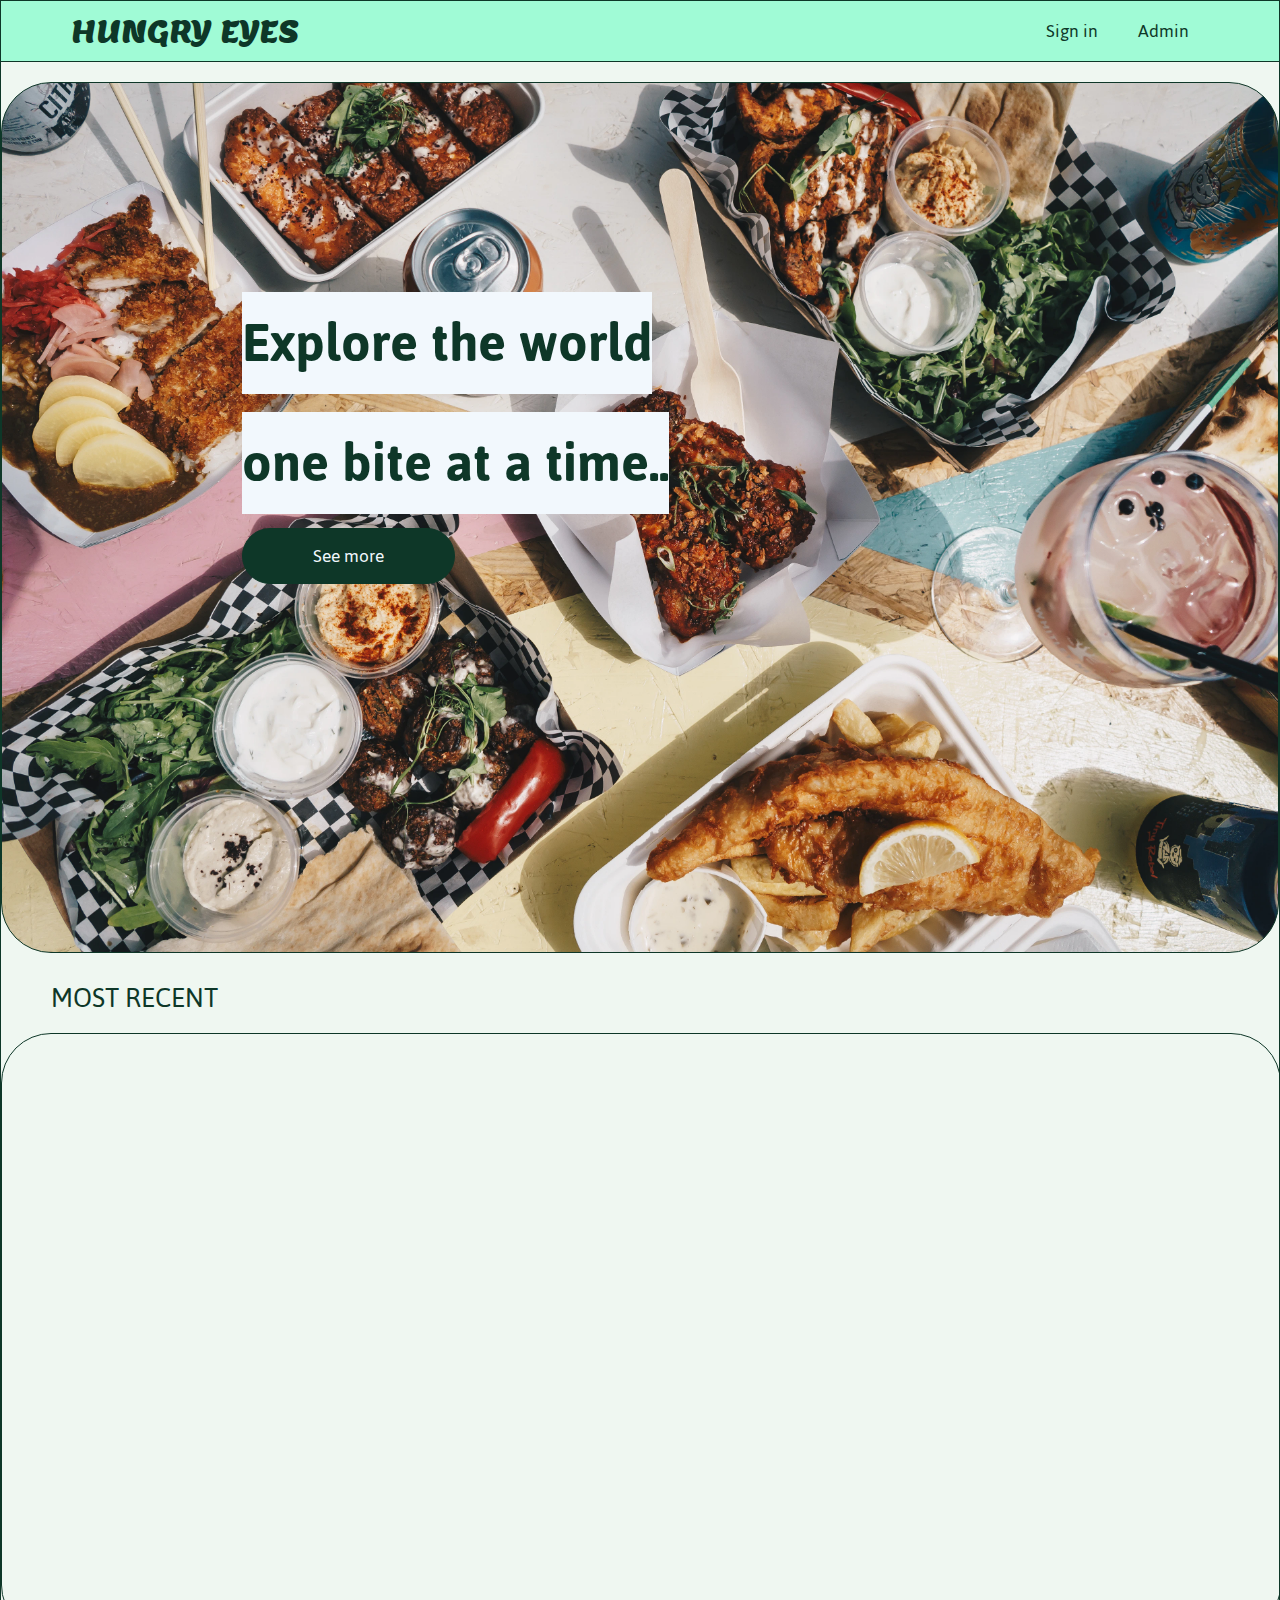
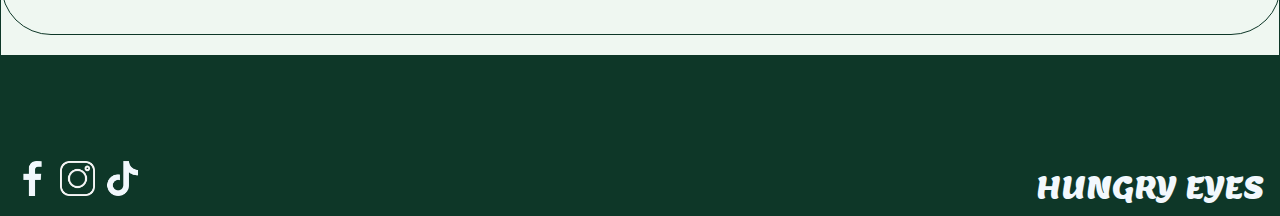
<file: index.html>
<!DOCTYPE html>
<html lang="en">
<head>
  <meta charset="UTF-8">
  <meta name="viewport" content="width=device-width, initial-scale=1.0">
  <title>Blog Feed</title>
  <link rel="stylesheet" href="./css/assets.css">
  <link rel="stylesheet" href="./css/index.css">
  <link rel="preconnect" href="https://fonts.googleapis.com">
  <link rel="preconnect" href="https://fonts.gstatic.com" crossorigin>
  <link href="https://fonts.googleapis.com/css2?family=Jaldi:wght@400;700&family=Jura:wght@300..700&family=Lemon&display=swap" rel="stylesheet">
 <script type="module" src="./scripts/index.mjs"></script>
 <script type="module" src="./scripts/utilitys/api.mjs"></script>
 <script type="module" src="./scripts/utilitys/doFetch.mjs"></script>
 <script type="module" src="./scripts/utilitys/carousel.mjs"></script>
</head>
<body>
  <header>
    <div class="logo">
      <a href="index.html">Hungry Eyes</a>
    </div>
    <div class="header-nav">
    <nav>
      <ul> 
        <li> <a href="./html/login.html">Sign in</a></li>
        <li> <a href="./html/admin.html">Admin</a></li>
      </ul>
    </nav>
    </div>
  </header>
  <main>
    <section class="hero-element">
      <h1><span>Explore the world<br>one bite at a time..</span></h1>
      <button>See more <a href="#"></a></button>
    </section>
    <section class="carousel-id">
      <h3>Most recent</h3>
      <div class="carousel">
        <div class="carousel-inner" id="carousel-inner">
        </div>
      </div>
    <section class="blog-grid">
      <div id="display-posts"></div>
    </section>
  </main>
  <footer>
      <img src="../img/facebook-app-symbol-2.png" alt="facebook symbol">
      <img src="../img/instagram-3.png" alt="instagram symbol">
      <img src="../img/tik-tok-2.png" alt="tiktok symbol">
    <div class="footer-logo">
      Hungry Eyes
    </div>
  </footer>
</body>
</html>
</file>
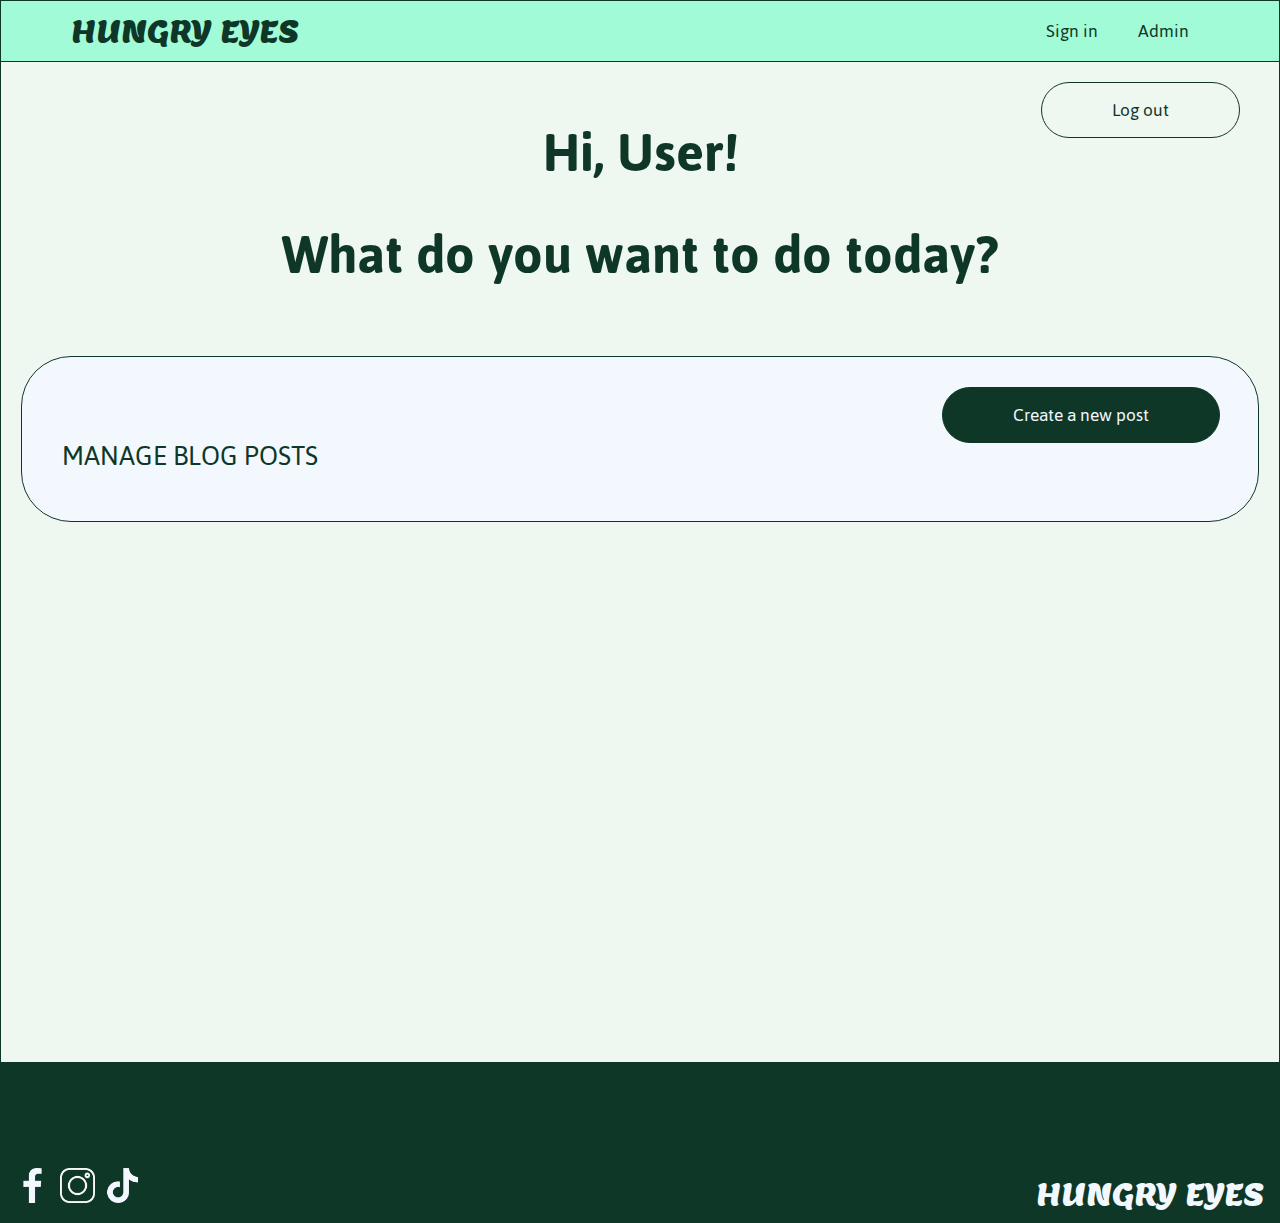
<file: html/admin.html>
<!DOCTYPE html>
<html lang="en">
<head>
  <meta charset="UTF-8">
  <meta name="viewport" content="width=device-width, initial-scale=1.0">
  <title>Admin</title>
  <link rel="stylesheet" href="../css/assets.css">
  <link rel="stylesheet" href="../css/admin.css">
  <link rel="stylesheet" href="../css/newpost.css">
  <link rel="preconnect" href="https://fonts.googleapis.com">
  <link rel="preconnect" href="https://fonts.gstatic.com" crossorigin>
  <link href="https://fonts.googleapis.com/css2?family=Jaldi:wght@400;700&family=Jura:wght@300..700&family=Lemon&display=swap" rel="stylesheet">
  <script type="module" src="/scripts/admin.mjs"></script>
</head>
<body>
  <header>
    <div class="logo">
      <a href="../index.html">Hungry Eyes</a>
    </div>
    <div class="header-nav">
    <nav>
      <ul>
        <li> <a href="../html/login.html">Sign in</a></li>
        <li> <a href="../html/admin.html">Admin</a></li>
      </ul>
    </nav>
    </div>
  </header>
  <main>
    <div class="logout-button-class">
      <button id="logout-button">Log out</button>
    </div>
    <section class="hi"><h1>Hi, User! <br> What do you want to do today?</h1></section>
    <section class="blog-feed-admin">
      <a href="./newpost.html">
        <button class="new">Create a new post</button>
      </a>
      <h3>Manage blog posts</h3> 
      <div id="display-posts"></div>
    </section>
  </main>
  <footer>
    <img src="/img/facebook-app-symbol-2.png" alt="facebook symbol">
    <img src="/img/instagram-3.png" alt="instagram symbol">
    <img src="/img/tik-tok-2.png" alt="tiktok symbol">
  <div class="footer-logo">
    Hungry Eyes
  </div>
</footer>
</body>
</html>
</file>
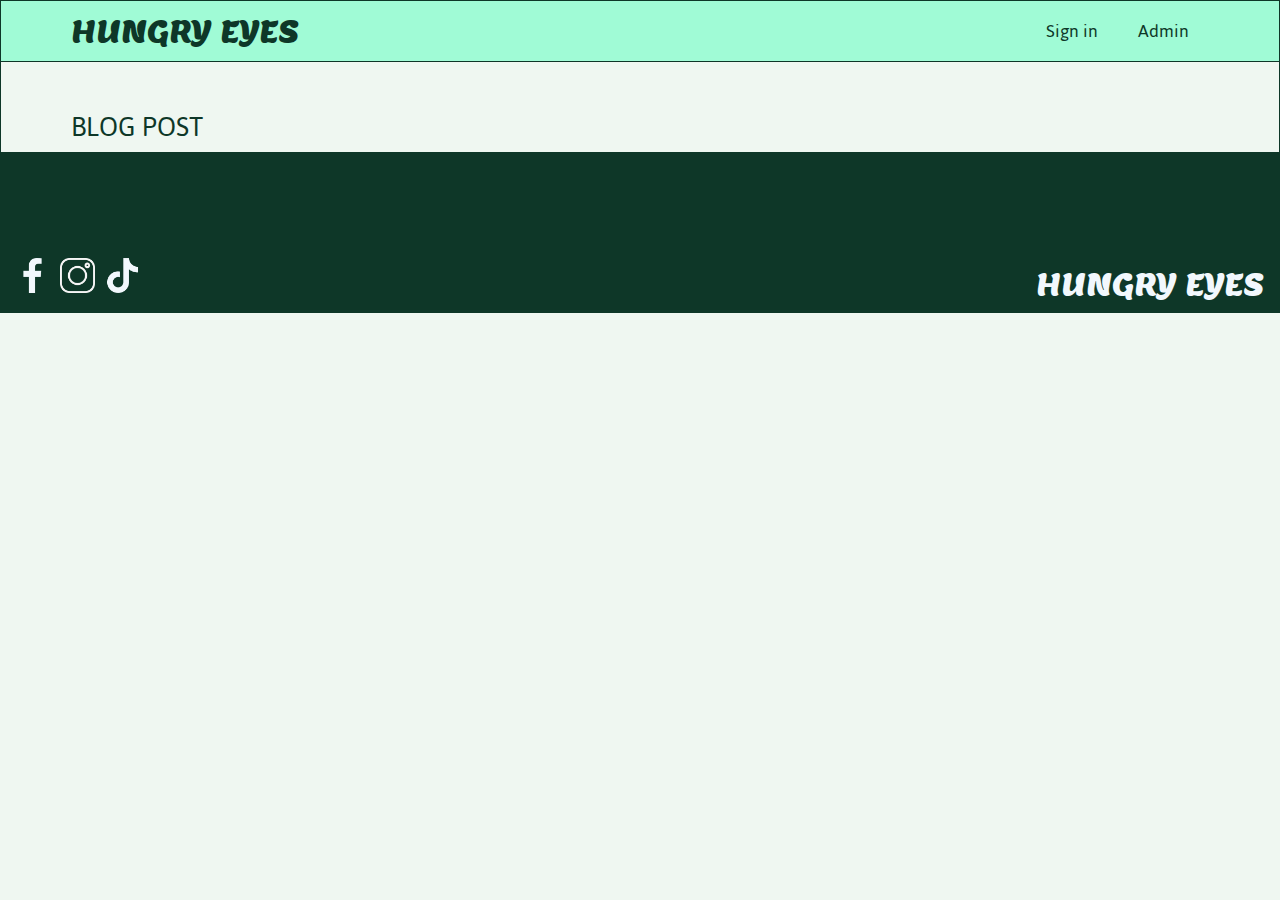
<file: html/blogpost.html>
<!DOCTYPE html>
<html lang="en">
<head>
  <meta charset="UTF-8">
  <meta name="viewport" content="width=device-width, initial-scale=1.0">
  <title>Blog post</title>
  <link rel="stylesheet" href="../css/assets.css">
  <link rel="stylesheet" href="../css/blogpost.css">
  <link rel="preconnect" href="https://fonts.googleapis.com">
  <link rel="preconnect" href="https://fonts.gstatic.com" crossorigin>
  <link href="https://fonts.googleapis.com/css2?family=Jaldi:wght@400;700&family=Jura:wght@300..700&family=Lemon&display=swap" rel="stylesheet">
  <script type="module" src="/scripts/blogpost.mjs"></script>
</head>
<body>
  <header>
    <div class="logo">
      <a href="../index.html">Hungry Eyes</a>
    </div>
    <div class="header-nav">
    <nav>
      <ul>
        <li> <a href="../html/login.html">Sign in</a></li>
        <li> <a href="../html/admin.html">Admin</a></li>
      </ul>
    </nav>
    </div>
  </header>
  <main>
    <section class="blog-feed">
      <div class="blog-feed-h3">
      <h3>Blog post</h3></div>
      <div id="display-one-post"></div>
    </section>
  </main>
  <footer>
    <img src="/img/facebook-app-symbol-2.png" alt="facebook symbol">
    <img src="/img/instagram-3.png" alt="instagram symbol">
    <img src="/img/tik-tok-2.png" alt="tiktok symbol">
  <div class="footer-logo">
    Hungry Eyes
  </div>
</footer>
</body>
</html>
</file>
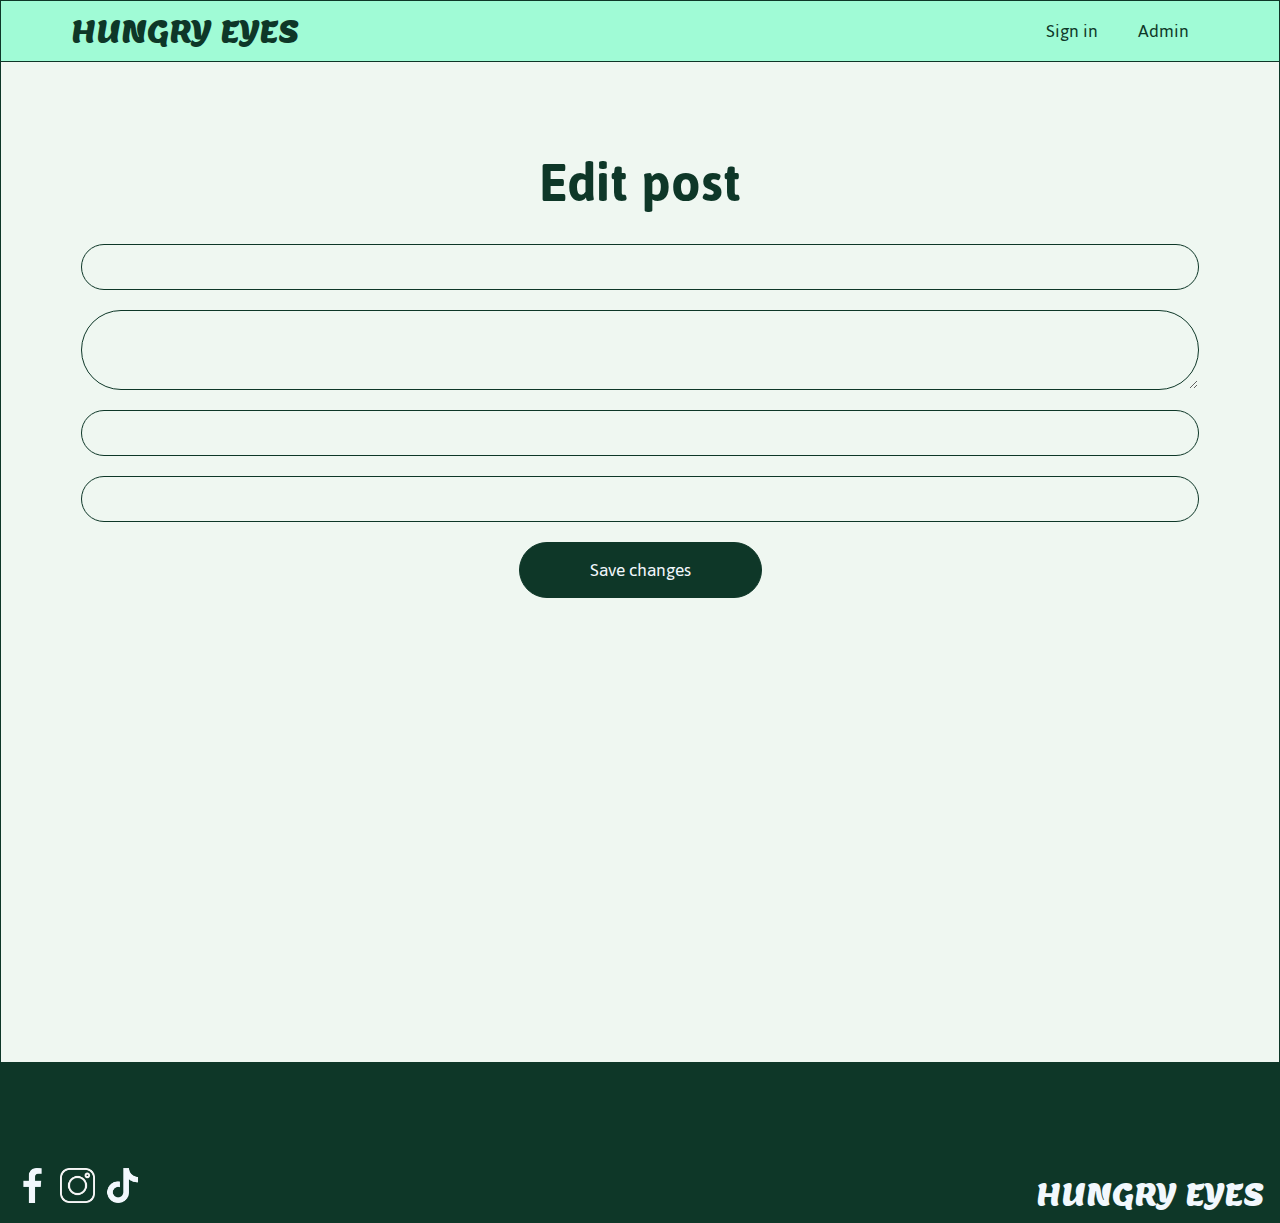
<file: html/editpost.html>
<!DOCTYPE html>
<html lang="en">
<head>
  <meta charset="UTF-8">
  <meta name="viewport" content="width=device-width, initial-scale=1.0">
  <title>Edit blog post</title>
  <link rel="stylesheet" href="../css/assets.css">
  <link rel="stylesheet" href="../css/login.css">
  <link rel="stylesheet" href="../css/newpost.css">
  <link rel="stylesheet" href="../css/editpost.css">
  <link rel="preconnect" href="https://fonts.googleapis.com">
  <link rel="preconnect" href="https://fonts.gstatic.com" crossorigin>
  <link href="https://fonts.googleapis.com/css2?family=Jaldi:wght@400;700&family=Jura:wght@300..700&family=Lemon&display=swap" rel="stylesheet">
  <script type="module" src="/scripts/utilitys/editpost.mjs"></script>
</head>
<body>
  <header>
    <div class="logo">
      <a href="./index.html">Hungry Eyes</a>
    </div>
    <div class="header-nav">
    <nav>
      <ul>
        <li> <a href="../html/login.html">Sign in</a></li>
        <li> <a href="../html/admin.html">Admin</a></li>
      </ul>
    </nav>
    </div>
  </header>
  <main>
    <section class="new-post">
      <div class="edit-form">
        <form id="edit-post-form">
          <h1>Edit post</h1>
          <input type="text" id="title" name="title" required>
          
          <textarea id="body" name="body" required></textarea>
          
          <input type="url" id="media" name="media">
          
          <input type="text" id="media-alt" name="media-alt">
          
          <div class="button-div">
            <button type="submit">Save changes</button>
        </div>
        </form>
      
        </div>
      </form>
      </div>
    </section>
  </main>
  <footer>
    <img src="/img/facebook-app-symbol-2.png" alt="facebook symbol">
    <img src="/img/instagram-3.png" alt="instagram symbol">
    <img src="/img/tik-tok-2.png" alt="tiktok symbol">
  <div class="footer-logo">
    Hungry Eyes
  </div>
</footer>
</body>
</html>
</file>
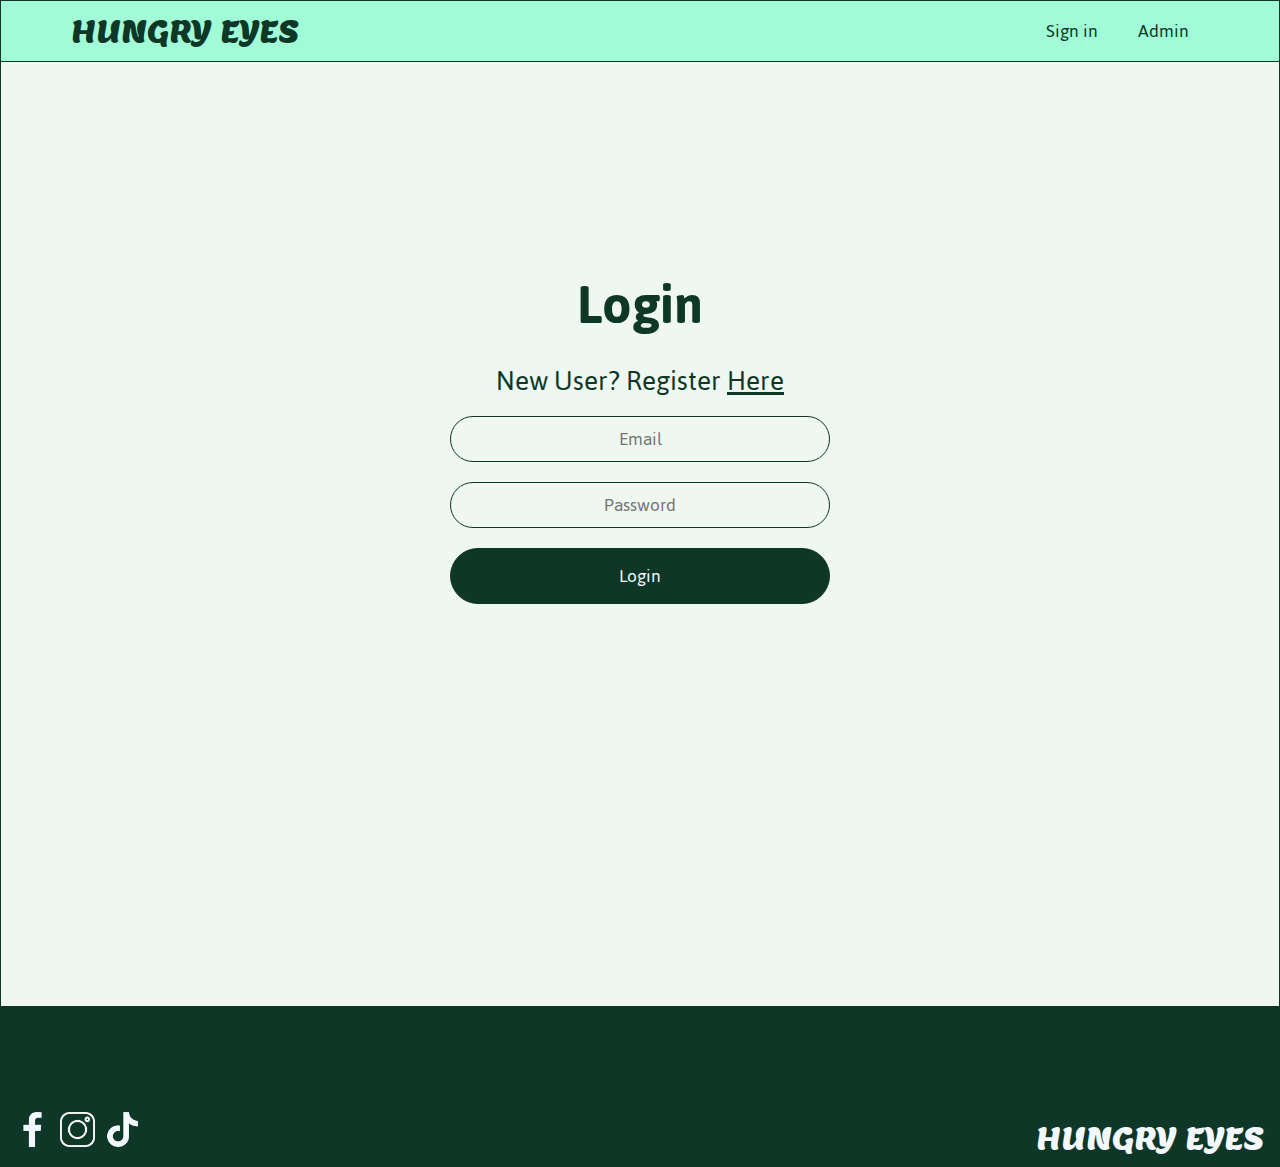
<file: html/login.html>
<!DOCTYPE html>
<html lang="en">
<head>
  <meta charset="UTF-8">
  <meta name="viewport" content="width=device-width, initial-scale=1.0">
  <title>Login</title>
  <link rel="stylesheet" href="../css/assets.css">
  <link rel="stylesheet" href="../css/login.css">
  <link rel="preconnect" href="https://fonts.googleapis.com">
  <link rel="preconnect" href="https://fonts.gstatic.com" crossorigin>
  <link href="https://fonts.googleapis.com/css2?family=Jaldi:wght@400;700&family=Jura:wght@300..700&family=Lemon&display=swap" rel="stylesheet">
  <script type="module" src="/scripts/utilitys/login.mjs"></script>
</head>
<body>
  <header>
    <div class="logo">
      <a href="../index.html">Hungry Eyes</a>
    </div>
    <div class="header-nav">
    <nav>
      <ul>
        <li> <a href="../html/login.html">Sign in</a></li>
        <li> <a href="../html/admin.html">Admin</a></li>
      </ul>
    </nav>
    </div>
  </header>
  <main>
    <section class="login">
      <div class="login-form">
        <h1>Login</h1>
         <a href="../html/register.html"><h3>New user? Register <span>here</span></h3></a>
          <form id="loginForm" action="#" method="#">
            <input type="email" id="email" name="email" placeholder="Email" required>
            <input type="password" id="password" name="password" placeholder="Password" required>
            <button type="submit">Login</button>
        </form>
      </div>
    </section>
  </main>
  <footer>
    <img src="/img/facebook-app-symbol-2.png" alt="facebook symbol">
    <img src="/img/instagram-3.png" alt="instagram symbol">
    <img src="/img/tik-tok-2.png" alt="tiktok symbol">
  <div class="footer-logo">
    Hungry Eyes
  </div>
</footer>
</body>
</html>
</file>
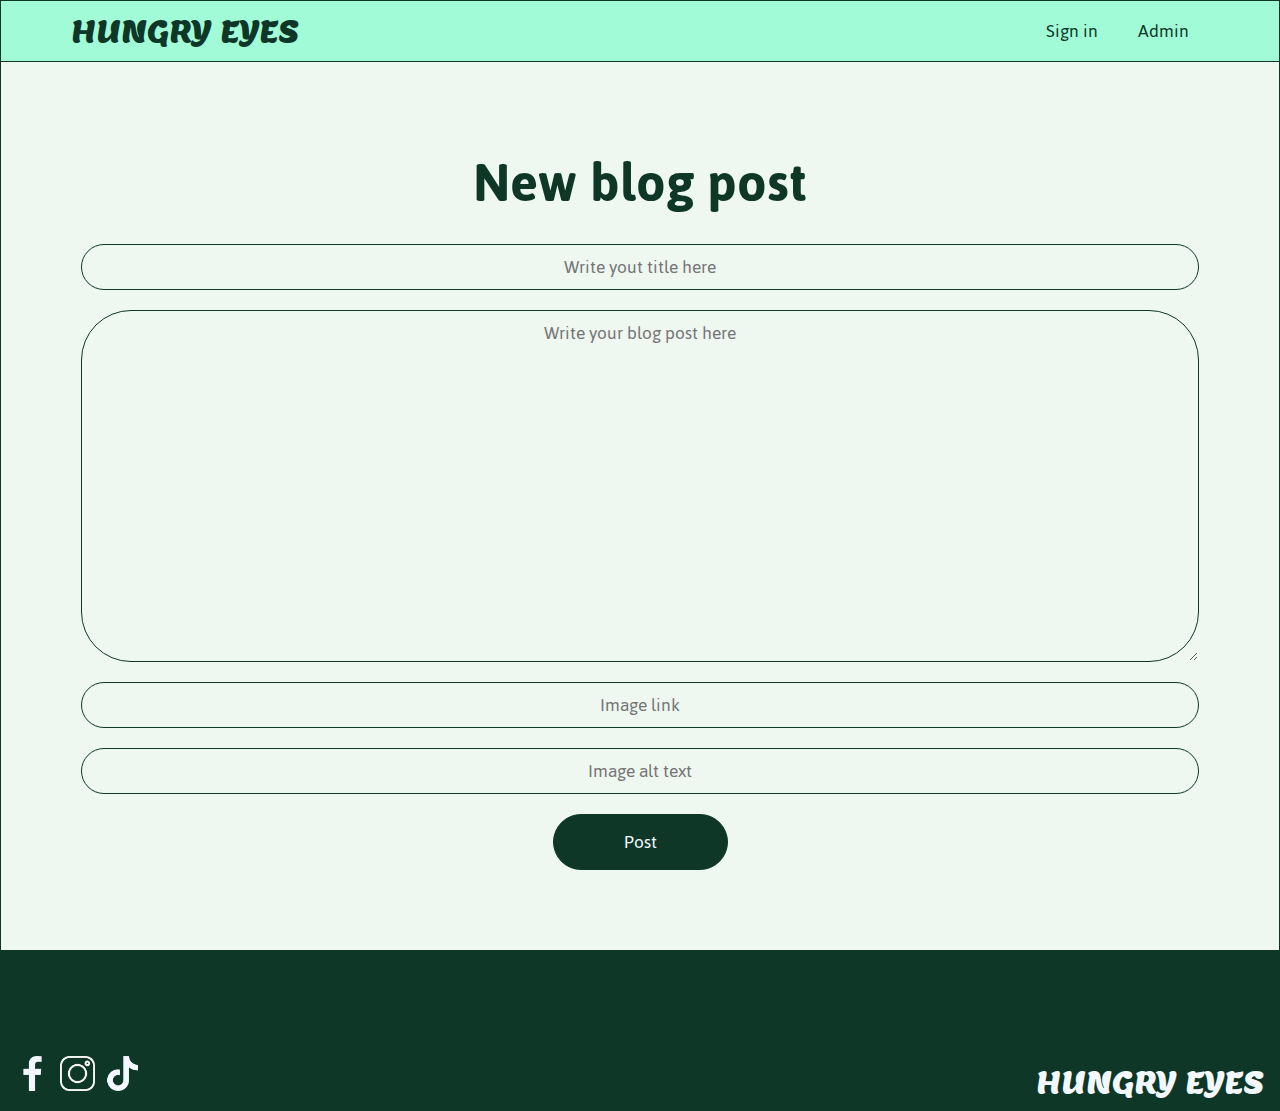
<file: html/newpost.html>
<!DOCTYPE html>
<html lang="en">
<head>
  <meta charset="UTF-8">
  <meta name="viewport" content="width=device-width, initial-scale=1.0">
  <title>New blog post</title>
  <link rel="stylesheet" href="../css/assets.css">
  <link rel="stylesheet" href="../css/login.css">
  <link rel="stylesheet" href="../css/newpost.css">
  <link rel="preconnect" href="https://fonts.googleapis.com">
  <link rel="preconnect" href="https://fonts.gstatic.com" crossorigin>
  <link href="https://fonts.googleapis.com/css2?family=Jaldi:wght@400;700&family=Jura:wght@300..700&family=Lemon&display=swap" rel="stylesheet">
  <script type="module" src="/scripts/utilitys/newpost.mjs"></script>
</head>
<body>
  <header>
    <div class="logo">
      <a href="../index.html">Hungry Eyes</a>
    </div>
    <div class="header-nav">
    <nav>
      <ul>
        <li> <a href="../html/login.html">Sign in</a></li>
        <li> <a href="../html/admin.html">Admin</a></li>
      </ul>
    </nav>
    </div>
  </header>
  <main>
    <section class="new-post">
      <div class="new-post-form">
        <h1>New blog post</h1>
        <form id="newpost" action="#" method="#">
          <input type="title" id="title" name="title" placeholder="Write yout title here" required>
           <textarea name="text" id="text" cols="30" rows="10" placeholder="Write your blog post here" required></textarea>
           <input type="media" id="media" name="media" placeholder="Image link">
           <input type="media" id="media-alt" name="media" placeholder="Image alt text">
          <div class="button-div">
            <button type="submit">Post</button>
        </div>
      </form>
      </div>
    </section>
  </main>
  <footer>
    <img src="/img/facebook-app-symbol-2.png" alt="facebook symbol">
    <img src="/img/instagram-3.png" alt="instagram symbol">
    <img src="/img/tik-tok-2.png" alt="tiktok symbol">
  <div class="footer-logo">
    Hungry Eyes
  </div>
</footer>
</body>
</html>
</file>
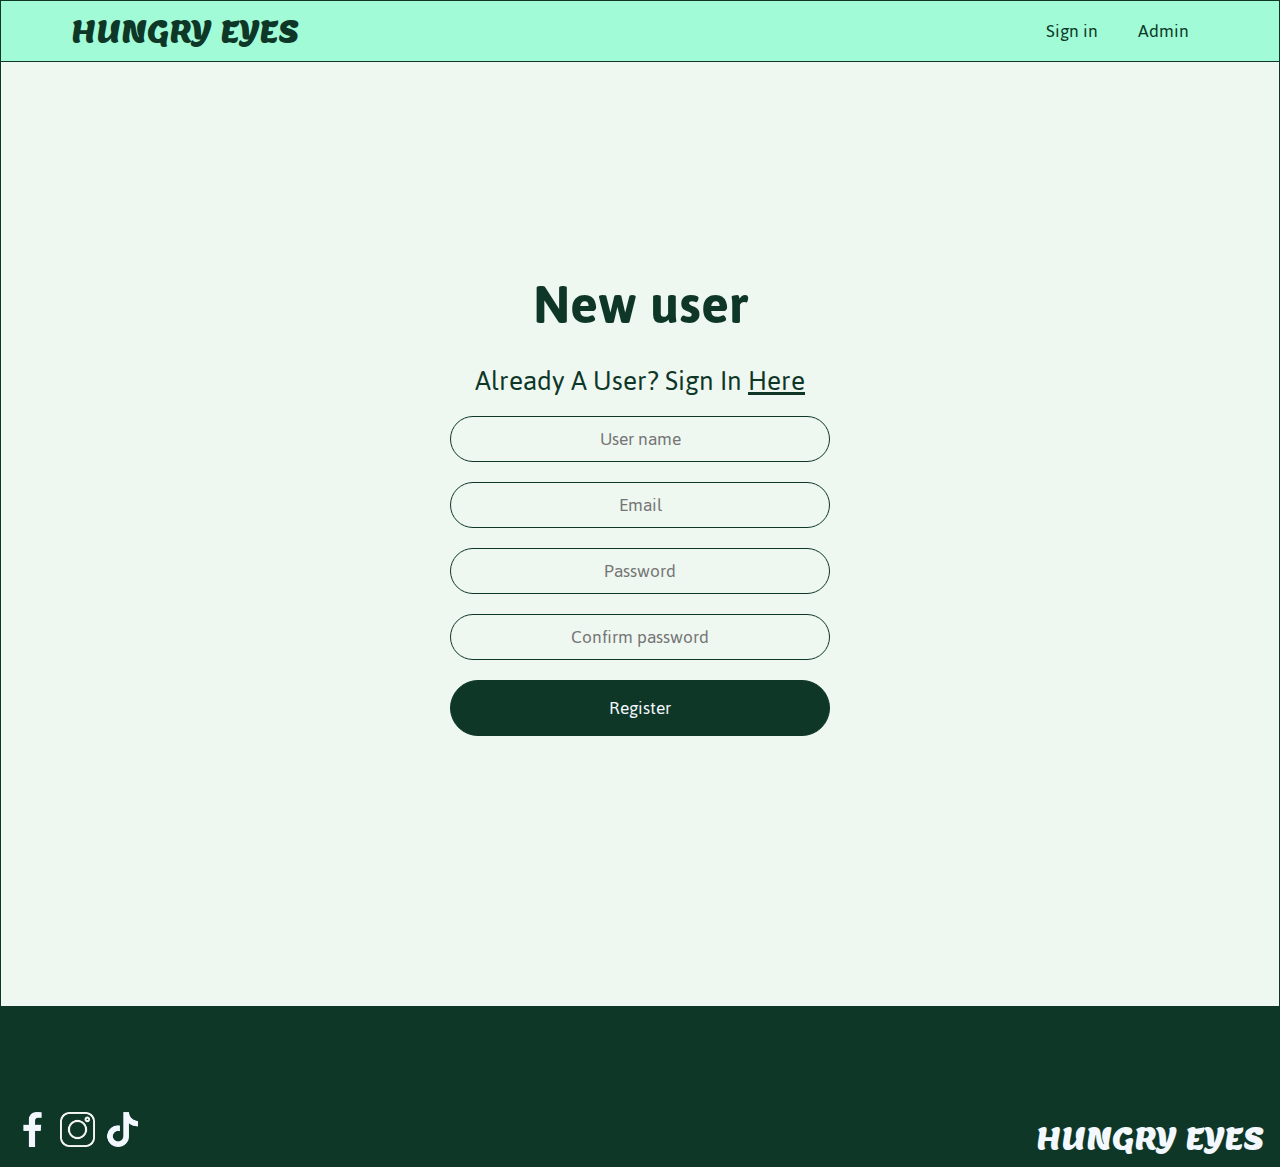
<file: html/register.html>
<!DOCTYPE html>
<html lang="en">
<head>
  <meta charset="UTF-8">
  <meta name="viewport" content="width=device-width, initial-scale=1.0">
  <title>New user</title>
  <link rel="stylesheet" href="../css/assets.css">
  <link rel="stylesheet" href="../css/login.css">
  <link rel="preconnect" href="https://fonts.googleapis.com">
  <link rel="preconnect" href="https://fonts.gstatic.com" crossorigin>
  <link href="https://fonts.googleapis.com/css2?family=Jaldi:wght@400;700&family=Jura:wght@300..700&family=Lemon&display=swap" rel="stylesheet">
  <script type="module" src="/scripts/utilitys/register.mjs"></script>
</head>
<body>
  <header>
    <div class="logo">
      <a href="../index.html">Hungry Eyes</a>
    </div>
    <div class="header-nav">
    <nav>
      <ul>
        <li> <a href="../html/login.html">Sign in</a></li>
        <li> <a href="../html/admin.html">Admin</a></li>
      </ul>
    </nav>
    </div>
  </header>
  <main>
    <section class="login">
      <div class="login-form">
        <h1>New user</h1>
        <a href="../html/login.html"><h3>Already a user? Sign in <span>here</span></h3></a>
        <form id="registrationForm" action="#" method="#">
          <input type="text" id="name" name="name" placeholder="User name" required>
          <input type="email" id="email" name="email" placeholder="Email" required>
          <input type="password" id="password" name="password" placeholder="Password" required>
          <input type="password" id="confirmPassword" name="confirmPassword" placeholder="Confirm password" required>
          <button type="submit">Register</button>
      </form>
      </div>
    </section>
  </main>
  <footer>
    <img src="/img/facebook-app-symbol-2.png" alt="facebook symbol">
    <img src="/img/instagram-3.png" alt="instagram symbol">
    <img src="/img/tik-tok-2.png" alt="tiktok symbol">
  <div class="footer-logo">
    Hungry Eyes
  </div>
</footer>
</body>
</html>
</file>
<file: css/assets.css>
body{
  margin: 0;
  padding: 0;
  background-color: #EFF7F1; 
}

main{
  border: solid 1.5px #0E3728;
}

header {
  background-color: #EFF7F1;
  border: 1.5px solid #0E3728; 
  border-bottom: none; 
  display: flex;
  justify-content: space-between;
  align-items: center;
  height: 60px;
}

header:hover{
  background-color: #A0FBD6;
}

.logo a {
  font-family: "Lemon", serif;
  font-weight: 400;
  font-size: 24px;
  text-transform: uppercase;
  text-decoration: none;
  color: #0E3728;
  margin: 0 10px;
  display: inline-block;
}

.header-nav {
  font-family: "Jaldi", sans-serif;
  font-weight: 700;
  font-size: 20px;
  color: #0E3728;
}

.header-nav ul {
  margin: 0;
  display: flex;
  justify-content: flex-end;  
  flex-grow: 1; 
  padding: 0px;
}

.header-nav li {
  display: inline-block;
  padding: 10px;
  list-style: none;
}

a {
  text-decoration: none;
  color: #0E3728;
  font-family: "Jaldi", sans-serif;
  font-weight: 400;
  font-style: normal;
  font-size: 20px;
}


h1{
  font-family: "Jaldi", sans-serif;
  font-weight: 700;
  font-style: normal;
  font-size: 40px;
  color: #0E3728;
  margin: 0px;
}

h2{
  font-family: "Jaldi", sans-serif;
  font-weight: 700;
  font-style: normal;
  font-size: 20px;
  color: #0E3728;
  margin: 0px;
}

h3{
  font-family: "Jaldi", sans-serif;
  font-weight: 400;
  font-style: normal;
  font-size: 20px;
  margin: 0px;
  padding: 0%;
  text-transform: uppercase;
  color: #0E3728;
}

p{
  font-family: "Jura", sans-serif;
  font-optical-sizing: auto;
  font-weight: 400;
  font-style: normal;
  font-size: 18px;
}

button{
  font-family: "Jaldi", sans-serif;
  font-size: 20px;
  color: #F2F8FD;
  background-color: #0E3728;
  border: 1.5px solid #0E3728;
  border-radius: 50px;
  padding: 7px 40px;
  margin: 10px;
}

button:hover {
  background-color: #A0FBD6;
  color: #0E3728;
}



footer{
  background-color: #0E3728;
  height: 60px;
  padding: 100px 5px 0px 10px;
  display: flex;
}


footer img{
  height: 35px;
  padding: 5px;
}

.footer-logo{
  font-family: "Lemon", serif;
  font-weight: 400;
  font-size: 24px;
  text-transform: uppercase;
  color: #F2F8FD;
  display: flex;
  justify-content: flex-end; 
  flex-grow: 1; 
  margin: 11px; 
}




@media (min-width: 737px) {
  .logo a{
    font-size: 30px; 
    margin: 0 70px;
  }



  .header-nav li {
    padding: 20px; 
  }

  .header-nav ul {
    padding: 70px;
  }

  h1{
    font-size: 60px;
  }

  h2{
    font-size: 60px;
  }
  
  h3{
    font-size: 30px;
  }

  p{
    font-size: 18px;
    letter-spacing: 5%;
  }

  .footer-logo{
    font-size: 30px;
  }

  button{
    padding: 10px 70px; 
  }
}
</file>
<file: css/index.css>
.hero-element{
  margin: 20px auto;
  background-image:url('/img/hero\ img.webp');
  background-size: cover;
  background-repeat: no-repeat;
  height: 340px;
  max-width: 360px;
  border-radius: 50px;
  border: solid 1.5px #0E3728;
}

.hero-element  h1 {
  padding: 50px 20px 5px 20px;
}

.hero-element span{
  background-color: #F2F8FD;
  line-height: 2;
}

.hero-element button {
  margin: 0px 0px 0px 20px;
}

.hero-element span:hover {
  background-color: #A0FBD6;
}

.carousel-id h3 {
  margin: 0px 0px 10px 50px;
}

.carousel {
  position: relative;
  width: 100%;
  max-width: 360px;
  height: 200px;
  margin: auto;
  overflow: hidden;
  border-radius: 50px;
  border: solid 1.5px #0E3728;
  margin-bottom: 20px;
}

.carousel-inner {
  display: flex;
  transition: transform 0.5s ease-in-out;
}

.carousel-item {
  min-width: 100%;
  position: relative; 
}

.carousel-item img {
  width: 100%;
  height: 200px;
  display: block;
  object-fit: cover;
}

.carousel-item .overlay {
  position: absolute;
  top: 0;
  left: 0;
  width: 100%;
  height: 100%;
  display: flex;
  flex-direction: column;
  justify-content: center;
  opacity: 1; 
}

.carousel-item:hover .overlay {
  opacity: 1;
}

.carousel-item h1 {
  padding: 30px 0px 5px 20px;  
}

.carousel-item span{
  
    background-color: #F2F8FD;
    line-height: 2

}

.carousel-item h3 {
  margin: 10px 0 0 20px; 
}

h3 span {
  background-color: #F2F8FD;
}

#display-posts {
  display: flex;
  flex-wrap: wrap;
  gap: 10px;
  justify-content: center;
}

.post-wrapper {
  flex: 1 1 1;
  box-sizing: border-box;
}

.display-posts {
  padding: 40px;
}

.post-container {
  display: flex;
  flex-direction: column;
}

.media-container {
  position: relative;
}

.media-container h2 {
  position: absolute;
  display: flex;
  top: 50%;
  left: 40%;
  opacity: 1;
  transform: translate(-50%, -50%);
}

h2 span {
  background-color: #F2F8FD;
  line-height: 1;
}

.media-container span {
  line-height: 1;
}

.media-container h2:hover {
  opacity: 1;
}

.post-container img {
  height: 140px;
  width: 160px;
  object-fit: cover;
  border-radius: 50px;
  border: solid 1.5px #0E3728;
  padding: 0px;
}


@media (min-width: 737px) {
  
  .hero-element{
    height: 869px;
    max-width: 1600px;
  }

  .hero-element h1{
    padding: 200px 0px 5px 240px;
  }
  
  .hero-element button{
    margin: 0px 0px 0px 240px;
  }
  
  .post-container img{
    width: 550px;
    height: 300px;  
  }

  .media-container h2 {
    opacity: 0;
  }
  
  .carousel {
    max-width: 1600px;
    height: 600px;
  }

  .carousel-item img {
    height: 600px; 
  }

  .carousel-item h1 {
    padding: 50px 0px 5px 100px; 
  }
  
  .carousel-item h3 {
    margin: 10px 0 0 100px; 
  }
}
</file>
<file: css/admin.css>
main{
  min-height: 800px;
}
.hi{
  padding: 70px 10px 10px;
  text-align: center;  
}

.logout-button-class{
  position: absolute;
  right: 20px;
  padding: 10px;
}

#logout-button{
  background-color:#EFF7F1;
  color: #0E3728;
}

.blog-feed-admin a {
  margin-left: 10px 
}


.blog-feed-admin{
 background-color: #F2F8FD;
 border-radius: 50px;
 border: solid 1.5px #0E3728;
 padding: 20px;
 margin: 10px 20px 20px 20px;
}

.blog-feed-admin h3{
  padding: 20px;
 }

.post-container{
  margin-left: 20px;
}

.new{
  position: relative;
  align-items: center; 
}

@media (min-width: 737px) {

  main{
    min-height: 1000px;
  }

  .new{
    position: absolute;
    right: 50px; 
  }

  .hi{
    padding: 40px;  
  }
}
</file>
<file: css/newpost.css>
.new-post h1{
  text-align: center;  
}

.new-post-form{
  display: flex;
  flex-direction: column;
  padding: 70px;
}

.button-div {
  display: flex;
  justify-content: center; 
}
</file>
<file: css/blogpost.css>
.blog-feed-h3{
  text-transform: uppercase;
  margin: 40px 0px 0px 20px;
}

.one-post {
  display: flex;
  flex-direction: column;
  justify-content: center;
  align-items: center;
  padding: 40px; 
}



.one-post h1{
  text-align: center;
}

.one-post img {
  width: 100%;
  max-width: 100%;
  height: 200px;
  object-fit: cover;
  border-radius: 50px;
  border: solid 1.5px #0E3728;
  transition: all 0.3s ease; 
  margin-top: 20px;
}

.one-post p{
  width: 100%;
  max-width: 100%;
  height: 100%;
}

@media (min-width: 737px) {
  .blog-feed-h3{
    margin: 40px 0px 0px 70px;
  }

  .one-post img {
    height: 500px;
  }
}
</file>
<file: css/login.css>
.login{
  display: flex;
  gap: 3rem;
  padding: 7rem 2rem 2rem 2rem;
  justify-content: center;
  height: 800px;
}

.login-img{
  background-image:url(/img/lisbon.png);
  background-size: cover;
  height: 500px;
  width: 500px;
  border-radius: 50px;
  border: solid 1.5px #0E3728;
  display: none;
}

.login-form{
  text-align: center;
  min-width: 400px;
  padding: 5rem 2rem 2rem 2rem;
}

.login-form h3{
  text-transform: capitalize;

}

form {
  display: flex;
  flex-direction: column; 
}

input {
border: 1.5px solid #0E3728;
border-radius: 50px;
background-color: #EFF7F1;
color: #0E3728;
padding: 5px 50px;
font-family: "Jaldi", sans-serif;
font-weight: 400;
font-style: normal;
font-size: 20px;
text-align: center;
margin: 10px;
outline: none;   
}

input:hover{
  background-color:#FDF0F2;
}

input:focus{
  background-color: #F2F8FD;
}

textarea {
border: 1.5px solid #0E3728;
border-radius: 50px;
background-color: #EFF7F1;
color: #0E3728;
padding: 5px 50px;
font-family: "Jaldi", sans-serif;
font-weight: 400;
font-style: normal;
font-size: 20px;
text-align: center;
margin: 10px;
outline: none;   

}

h3 span{
  text-decoration: underline;
}


@media (min-width: 737px) {
  .login-img{
    background-image:url(/img/lisbon.png);
    background-size: cover;
    height: 500px;
    width: 500px;
    border-radius: 50px;
    border: solid 2px #0E3728;
    display: flex;
  }
  
 
  
}
</file>
<file: css/editpost.css>
main{
  min-height: 1000px;
}

#edit-post-form{
  display: flex;
  flex-direction: column;
  padding: 70px;
}

.button-div {
  display: flex;
  justify-content: center; 
}
</file>
